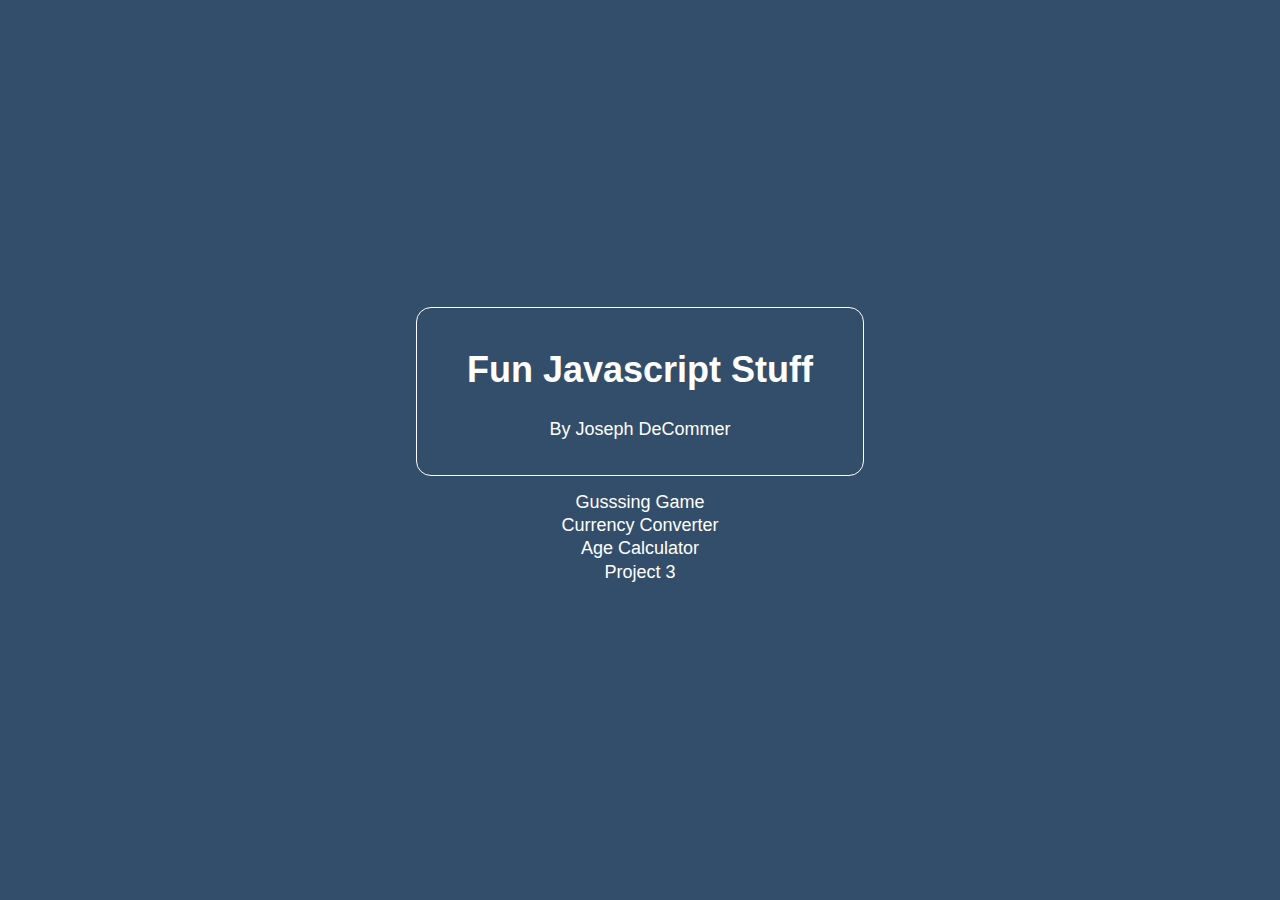
<file: index.html>
<!DOCTYPE html>
<html lang="en">
<head>
    <meta charset="UTF-8">
    <meta name="viewport" content="width=device-width, initial-scale=1.0">
    <link rel="stylesheet" href="./css/main.css"/>
    <script src="./js/main.js" defer></script>
    <script src="./js/arrays.js" defer></script>
    <title>Javascript Practice</title>
</head>

<body>
    <header>
        <h1>Fun Javascript Stuff</h1>
        <p>By Joseph DeCommer</p>
    </header>
    <section class="links">
        <a href="./guessing.html">Gusssing Game</a><br>
        <a href="./currencyconvert.html">Currency Converter</a><br>
        <a href="./agecalc.html">Age Calculator</a><br>
        <a href="#">Project 3</a><br>
    </section>
    
</body>
</html>
</file>
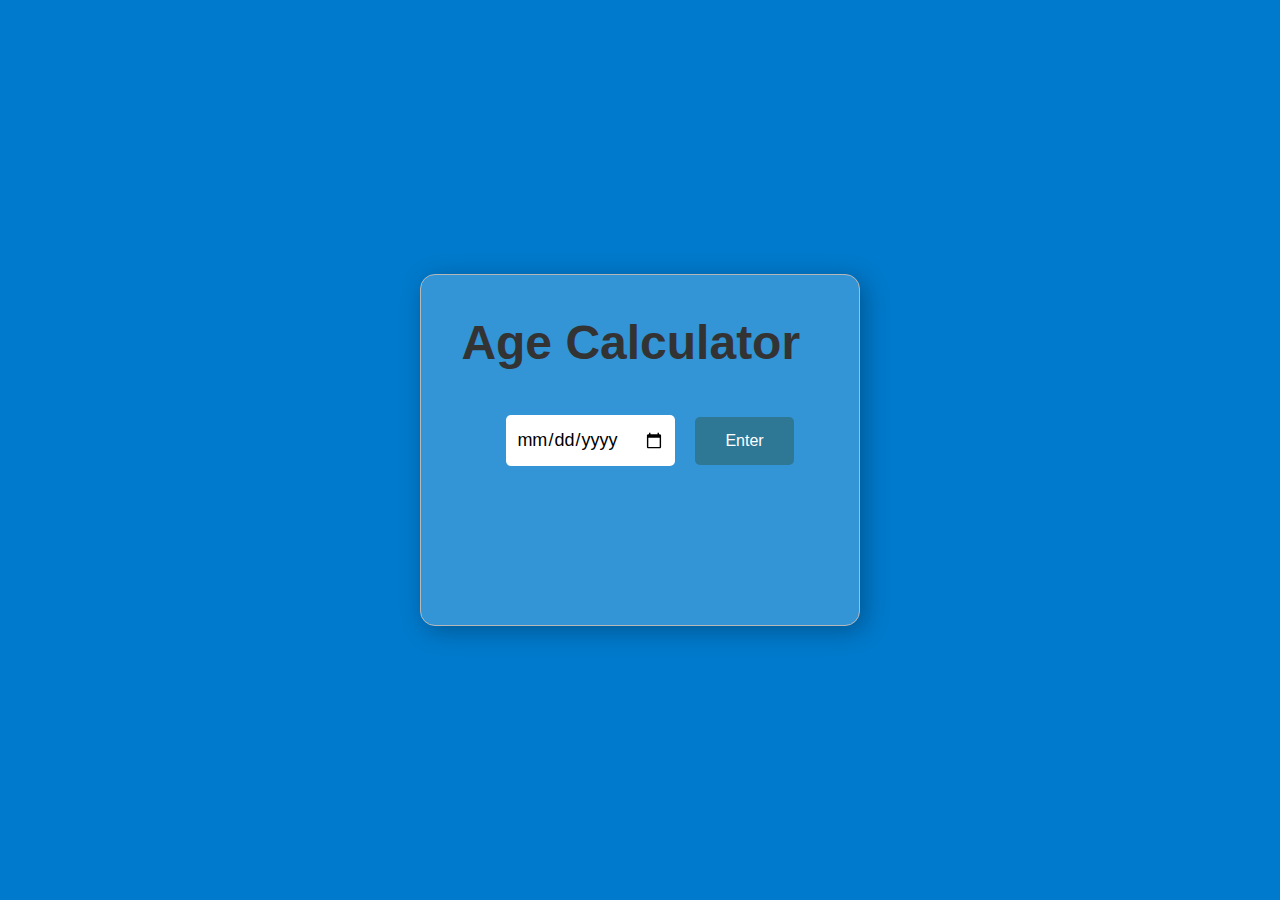
<file: agecalc.html>
<!DOCTYPE html>
<html lang="en">
<head>
    <meta charset="UTF-8">
    <meta name="viewport" content="width=device-width, initial-scale=1.0">
    <link rel="stylesheet" href="./css/agecalc.css">
    <script src="./js/agecalc.js" defer></script>
    <title>Age Calc</title>
</head>
<body>

    <div class="container">
        <div class="calculator">
            <h1>Age Calculator</h1>
            <div class="input-box">
                <input type="date" id="date">
                <button onclick="calculateAge()">Enter</button>
            </div>
            <div class="resultsArea">
                <p id="result"></p>
                <p id="additional"></p>
            </div>
        </div>

    </div>
    
</body>
</html>
</file>
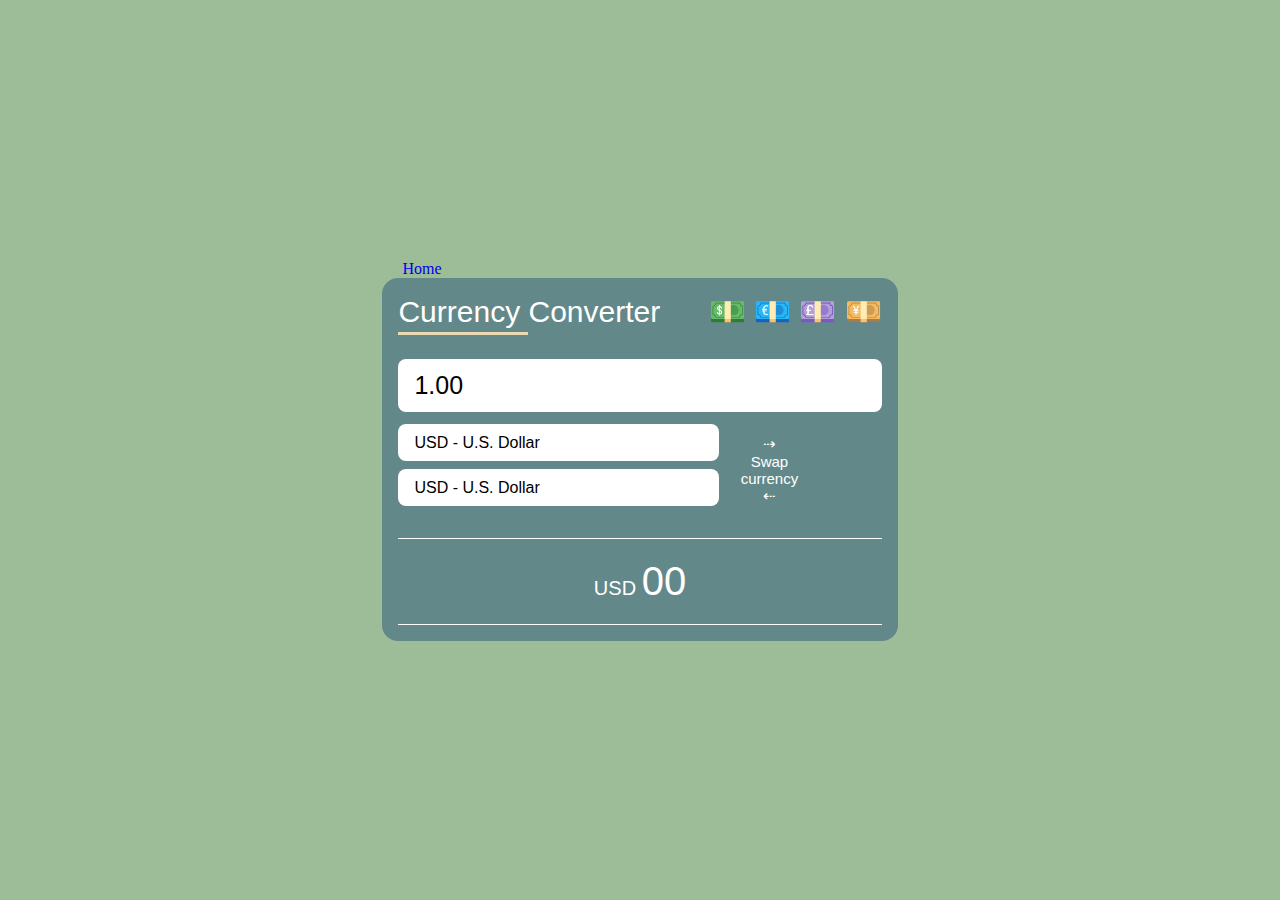
<file: currencyconvert.html>
<!DOCTYPE html>
<html lang="en">
<head>
    <meta charset="UTF-8">
    <meta name="viewport" content="width=device-width, initial-scale=1.0">
    <link rel="stylesheet" href="./css/currencyconvert.css"/>
    <script src="./js/currencyconvert.js" defer></script>
    <title>Currency Converter</title>
</head>
<body>
    <main>
        <a class="links" href="index.html">Home</a>
        <div class="converter-container">
            
            <h2>Currency Converter <span>💵 💶 💷 💴</span></h2>
            <div class="content">
                <input class="input-amount" type="number" value="1.00" placeholder="Enter amount">
                <div class="select-container custom-select">
                    <Section>
                        <select name="" id="from">
                            <option value="usd">USD - U.S. Dollar</option>
                        </select>
                        <select name="" id="to">
                            <option value="usd">USD - U.S. Dollar</option>
                        </select>
                    </Section>
                        <div class="swap-btn">
                            <p>⇢<br>Swap currency<br>⇠</p>
                        </div>
                </div>
                <div class="result"><span class="result-currency">USD </span>00</div>
            </div>
        </div>
        
    </main>
</body>
</html>
</file>
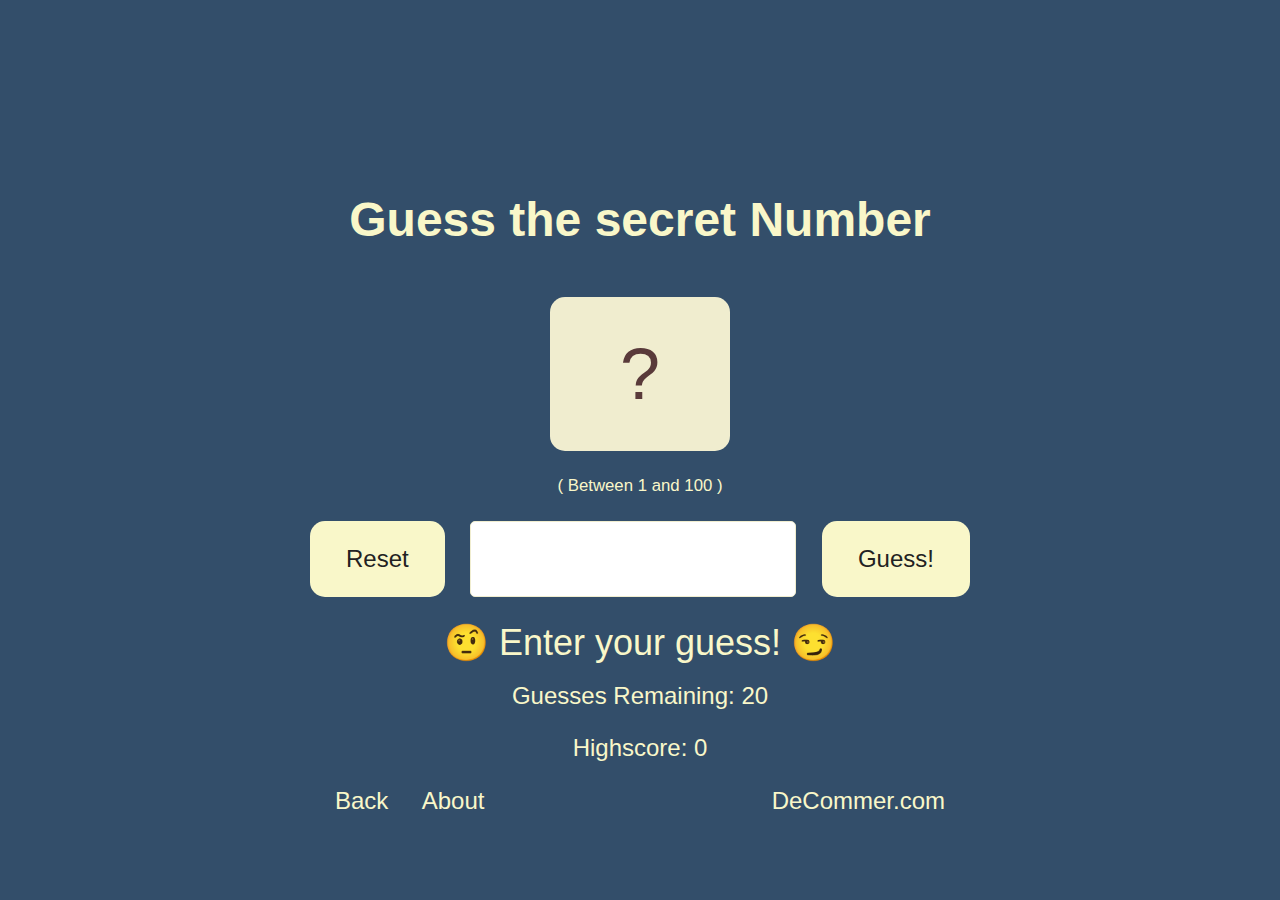
<file: guessing.html>
<!DOCTYPE html>
<html lang="en">
<head>
    <meta charset="UTF-8">
    <meta name="viewport" content="width=device-width, initial-scale=1.0">
    <link rel="stylesheet" href="./css/guessing.css" />
    <script src="./js/guessing.js" defer></script>
    <title>Guess the Secret Number</title>
</head>
<body>
    <main>
    <header>
        <h1>Guess the secret Number</h1>
        <div class="number">?</div>
        <p class="between">( Between 1 and 100 )</p>
    </header>
        <section class="top">
            <button class="btn resetbtn">Reset</button>
            <input type="number"  class="guess" />
            <button class="btn guessBtn">Guess!</button>
        </section>
        <section class="bottom">
            <p class="prevGuess"></p>
            <p class="message">🤨 Enter your guess! 😏</p>
            <p class="label-score">Guesses Remaining: <span class="score">20</span></p>
            <p class="label-highscore">Highscore: <span class="highscore">0</span></p>
        </section>
        <nav>
            <div class="left-links">
                <a href="./index.html">Back</a>
                <a class="aboutBtn" href="#">About</a>
             </div>
             <div class="right-links">
                <a href="https://www.decommer.com">DeCommer.com</a>
             </div>
        </nav>

        <div class="modal hidden">
            <button class="close-modal">&times</button>
            <h1>About this game</h1>
            <p>This is a simple HTML/CSS/JavaScript based number guessing game.
                 Enter your guess and it will display it, clear the text field, and 
                 decrease you remaining guesses, while keeping your highscore until the
                 page is refreshed. The screen will change color on the various game states 
                 (win/lose/playing).
            </p>
        </div>
        <div class="overlay hidden"></div>
    </main>
</body>
</html>
</file>
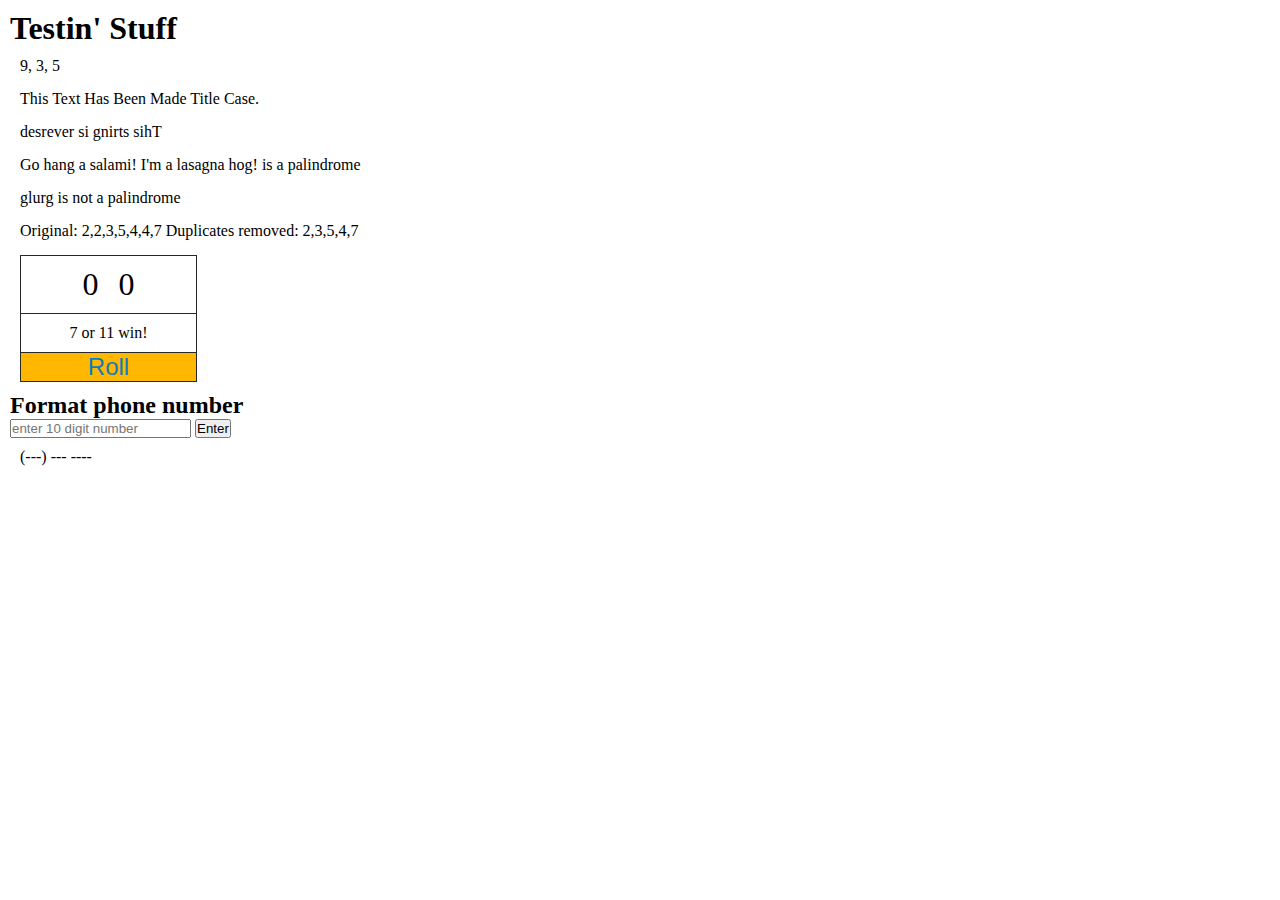
<file: play.html>
<!DOCTYPE html>
<html lang="en">
<head>
    <meta charset="UTF-8">
    <meta name="viewport" content="width=device-width, initial-scale=1.0">
    <script src="./js/play.js" defer></script>
    <link rel="stylesheet" href="./css/play.css">
    <title>Playground</title>
</head>
<body>
    <h1>Testin' Stuff</h1>
    <p id="res"></p>
    <p id="titleCase"></p>
    <p id="reverse"></p>
    <p id="palindrome"></p>
    <p id="not-palindrome"></p>
    <p id="no-duplicates"></p>
    
    <div class="dice-game-section">
        <div class="dice-numbers">
        <p id="dice-1-result">0</p>
        <p id="dice-2-result">0</p>
        </div>
        <p id="result-text">7 or 11 win!</p>
        <button id="roll-btn" class="btn">Roll</button>
    </div>
    <section>
        <h2>Format phone number</h2>
        <input id="ph-usr-in" placeholder="enter 10 digit number">
        <button id="ph-enter-btn">Enter</button>
        <p id="ph-num-result">(---) --- ----</p>
    </section>
    <p id="card-hand"></p>
</body>
</html>
</file>
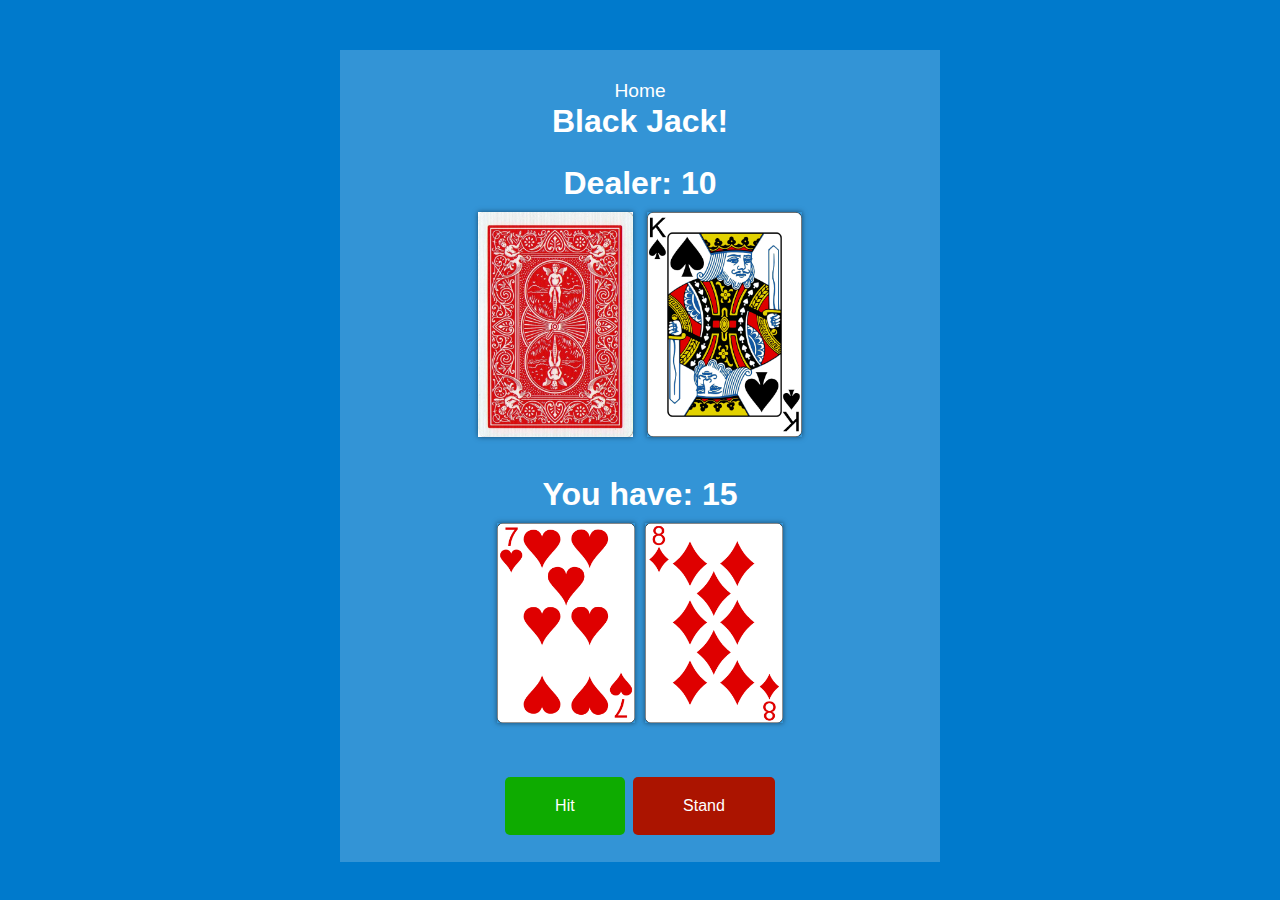
<file: cardgames/blackjack/blackjack.html>
<!DOCTYPE html>
<html lang="en">
    <head>
        <meta charset="UTF-8">
        <meta name="viewport" content="width=device-width, initial-scale=1.0">
        <link rel="stylesheet" href="./css/cards.css">
        <script src="js/cards.js" defer></script>
        <title>Cards</title>
    </head>
    <body>
        <main class="main-container">
            <header>
                <a href="./index.html"><span class="homeColor">Home</span></a>
                <h1 class="title">Black Jack!</h1>
            </header>
            <div class="dealer-container">
                <h2>Dealer: <span id="dealer-sum"></span></h2>
                <div id="dealer-cards">
                    <img id="hidden" src="../assets/cards/BACK.png">
                </div>
            </div>
            <div class="player-container">
                <h2>You have: <span id="player-sum"></span></h2>
                <div id="player-cards"></div>
                <br>
            </div>
            <div class="btn-container">
                <button id="hit" class="hit-btn btn">Hit</button>
                <button id="stand" class="stand-btn btn">Stand</button>
            </div>
            
            <dialog id="dialog">
                <div class="results-container">
                    <p id="results"></p>
                    <button id="reset-btn" class="reset-btn hidden">Play again?</button>
                </div>
            </dialog>
        </main>
    </body>
</html>
</file>
<file: css/main.css>
* { 
  box-sizing: border-box; 
}
html { 
  font-size: 62.5%; 
}
h1 {
  font-size: 2em;
}

body {
    background-color: #334e6a;
  margin: 0;
  padding: 0;
  font-size: 1.8em;
  font-family: 'helvetica neue', helvetica,'segoe ui', arial, sans-serif;
  line-height: 1.3;
  color: #292929;
}

header{
    text-align: center;
    width: 35%;
    margin: 24% auto 0 auto;
    padding: 15px;
    color: #fff;
    border: 1px solid #fff;
    border-radius: 15px;
}

.links {
  width: 50%;
  margin: 15px auto;
  text-align: center;
}

a {
  text-decoration: none;
  color: #fff;
  cursor: pointer;
}

a:hover {
    color: #980b0b;
}
</file>
<file: css/agecalc.css>
* {
    margin: 0;
    padding: 0;
    font-family: sans-serif;
    box-sizing: border-box;
}

.container {
    width: 100%;
    min-height: 100vh;
    background: #007ACC;
    color: #333;
    padding: 10px;
    display: flex;
    justify-content: center;
    align-items: center;
}

.calculator {
    border: 1px solid #b8b7b7;
    background: rgba(255, 255, 255, 0.2);
    box-shadow: 5px 5px 25px #00000048;
    border-radius: 15px;
    max-width: fit-content;
    padding: 40px;
    width: 100%;

}

.calculator h1 {
    font-size: 3rem;
}

.calculator h1 span {
    color: #2e7895;
}

.input-box {
    margin: 20px 0 9px 0;
    padding: 25px;
    border-radius: 10px;
    display: flex;
    align-items: center;
}

.input-box input {
    flex: 1;
    margin: 0 20px;
    padding: 14px 10px;
    border: none;
    outline: none;
    font-size: 18px;
    border-radius: 5px;
    position: relative;
}

.input-box button {
    background: #2e7895;
    border: none;
    outline: none;
    padding: 15px 30px;
    border-radius: 5px;
    font-size: 1rem;
    font-weight: 500;
    color: #ffffff;
    cursor: pointer;
}

.resultsArea {
    padding: 10px 0;
    min-height: 85px;
    width: fit-content;
}


#result {
    font-size: 1.5rem;
    margin-bottom: 15px;
}

#additional {
    font-size: 1rem;
}
</file>
<file: css/currencyconvert.css>
body {
    background-color: #9DBC98;
    height: 100vh;
    margin: 0;
    display: grid;
    place-items: center;
}

.links {
    text-decoration: none;
    margin: 10px;
    padding: 10px;
}

.converter-container {
    max-width: 500px;
    background-color: #638889;
    /* box-shadow: 0 8px 50px -8px rgba(0, 0, 0, 0.3); */
    padding: 16px;
    border-radius: 16px;
    font-family: Verdana, Geneva, Tahoma, sans-serif;
}

.converter-container h2 {
    color:#fff;
    margin: 0;
    margin-bottom: 30px;
    font-size: 30px;
    font-weight: lighter;
    position: relative;
}

h2 span {
    margin-left: 40px;
}

.converter-container h2::after {
    position:absolute;
    content: "";
    height: 3px;
    width: 130px;
    left: 0;
    bottom: -6px;
    background-color: #EBD9B4;
}

.converter-container .content {
    display: flex;
    flex-direction: column;
    gap: 8px;
}

.converter-container input,
.converter-container select {
    padding: 10px 16px;
    background-color: #fff;
    font-family: Verdana, Geneva, Tahoma, sans-serif;
    border-radius: 8px;
    border: none;
    font-size: 16px;
    appearance: none;
}

.converter-container input {
    font-size: 25px;
    font-weight: normal;
    padding: 12px 16px;
}

.converter-container .select-container {
    display: flex;
    gap: 8px;
}

.converter-container .select-container select {
    width: 100%;
    margin-block: 4px;
}

.swap-btn p {
    color: #fff;
    margin: 20% auto;
    font-size: 15px;
    text-align: center;
}

.converter-container .swap-btn {
    width: 75px;
    padding: 0 5px;
    cursor: pointer;
    display: flex;
    border-radius: 8px;
}

.converter-container .result {
    margin-top: 10px;
    border-top: 1px solid #fff;
    border-bottom: 1px solid #fff;
    font-size: 40px;
    text-align: center;
    padding-block: 20px;
    color: #fff;
}

.converter-container .result-currency {
    font-size: 20px;
    text-transform: uppercase;
}
</file>
<file: css/guessing.css>
* {
  margin: 0;
  padding: 0;
}

html {
  font-size: 75%;
  box-sizing: border-box;
}

body {
    font-family: 'helvetica neue', helvetica, arial, sans-serif;
    color: #F9F7C9;
    background-color: #334e6a;
}

/* LAYOUT */

main {
  margin-top: 15%;
}

.top {
  display: flex; 
  margin: 25px auto;
  width: 55rem;
}

.bottom {
  margin: 0 auto;
  text-align: center;
  width: 52rem;
  font-size: 2rem;
}

/* ELEMENTS STYLE */
h1 {
  font-size: 4rem;
  text-align: center;
  margin: 0 auto;
}

.number {
  background: #F0EDCF;
  color: #593a3a;
  border-radius: 15px;
  font-size: 6rem;
  width: 15rem;
  padding: 3rem 0rem;
  text-align: center;
  position: relative;
  margin: 50px auto 25px auto;
}

.between {
  text-align: center;
  font-size: 1.4rem;
  width: 50%;
  margin: 0 auto;
}

.reset {
  display: flex;  
}

input::-webkit-inner-spin-button {
  display: none;
}

.guess {
  background: #fff;
  margin: 0 auto;
  border: 1px solid #F0EDCF;
  border-radius: 5px;
  font-family: inherit;
  color: #232323;
  font-size: 2rem;
  padding: 1rem;
  width: 25rem;
  text-align: center;
}

.btn {
  border: none;
  background-color: #F9F7C9;
  border-radius: 15px;
  color: #222;
  font-size: 2rem;
  font-family: inherit;
  padding: 2rem 3rem;
  cursor: pointer;
}

.btn:hover {
  background-color: #D5F0C1;
}

.btn:active {
  transform: translateY(2px);
}

.message {
  font-size: 1.5em;
  margin-bottom: 2rem;
  height: 3rem;
}

.label-score {
  margin-bottom: 2rem;
}

nav {
  display: flex;
  margin: 25px auto;
  top: 100;
  width: 50%;
  overflow: auto;
  height: auto;
}

a {
  text-decoration: none;
  margin: 15px;
  font-size: 2rem;
  color: #F9F7C9;
}

.left-links{
  flex:1 1 200px;
}

/*modal stuff*/
.hidden {
  display: none;
}

.modal h1 {
  font-size: 2.5rem;
  margin-bottom: 2rem;
  color: #282828;
}

.modal p {
  font-size: 1.8rem;
  color: #282828;
}

.show-modal {
  font-size: 2rem;
  font-weight: 600;
  padding: 1.75rem 3.5rem;
  margin: 5rem 2rem;
  border: none;
  background-color: #fff;
  color: #444;
  border-radius: 10rem;
  cursor: pointer;
}

.close-modal {
  position: absolute;
  top: 1.2rem;
  right: 2rem;
  font-size: 3rem;
  color: #333;
  cursor: pointer;
  border: none;
  background: none;
}

.modal {
  position: absolute;
  top: 50%;
  left: 50%;
  transform: translate(-50%, -50%);
  width: 50%;

  background-color: white;
  padding: 6rem;
  border-radius: 5px;
  box-shadow: 0 3rem 5rem rgba(0, 0, 0, 0.3);
  z-index: 10;
}

.overlay {
  position: absolute;
  top: 0;
  left: 0;
  width: 100%;
  height: 100%;
  background-color: rgba(0, 0, 0, 0.6);
  backdrop-filter: blur(10px);
  z-index: 5;
}
</file>
<file: css/play.css>
* {
    margin: 0;
    padding: 0;
}

body {
    margin: 10px;
}

p {
    padding: 5px;
    margin: 5px;
}

.dice-game-section {
    display: flex;
    flex-direction: column;
    margin: 10px;
    align-items: center;
    border: 1px solid #282828;
    width: 175px;
    height: auto;
}
.dice-numbers {
    border-bottom: 1px solid #282828;
    display: flex;
    justify-content: center;
    align-items: center;
    width: 100%;
}
.btn {
    width: 100%;
    border: none;
    border-top: 1px solid #282828;
    background-color: #ffb700;
    font-size: 1.5rem;
    color: #0e7cc1
}

#dice-1-result {
    font-size: 2rem;
    padding: 10px;
    margin: 0;
}
#dice-2-result {
    font-size: 2rem;
    padding: 10px;
    margin: 0;
}
</file>
<file: cardgames/blackjack/css/cards.css>
* {
    margin: 0;
    padding: 0;
    box-sizing: border-box;
}

body {
    font-family: sans-serif;
    background-color: #007ACC;
    display: flex;
    flex-direction: column;
    align-items: center;
    color: #fff;
}

h2 {
    font-size: 2rem;
    margin: 5px;
}

main {
    display: flex;
    background-color: rgba(255, 255, 255, 0.2);
    margin-top: 50px;
    width: 600px;
    padding: 25px;
    flex-direction: column;
    justify-content: center;
    align-items: center;
}

header {
    text-align: center;
    margin-bottom: 20px;
  }

  .homeColor {
    font-size: 1.2rem;
    color: #fff;
}

.homeColor:hover {
    color:#0f4a89;
    transition: ease-in 0.2s;
}

a {
    font-size: 1.5rem;
    text-decoration: none;
    color: rgb(9, 75, 97);
}

.dealer-container {
    /* border: 1px solid red; */
    text-align: center;
}

#dealer-cards img {
    height: 225px;
    margin: 5px;
    box-shadow: 0px 0px 5px rgba(0, 0, 0, 0.5);
}

.player-container {
    /* border: 1px solid blue; */
    text-align: center;
    margin-top: 25px;
}

#player-cards img {
    height: 200px;
    margin: 5px;
    box-shadow: 0px 0px 5px rgba(0, 0, 0, 0.5);
}

.btn-container {
    margin-top: 25px;
}

.btn {
    padding: 20px 50px;
    margin: 2px;
    font-size: 1rem;
    background-color: #007ACC;
    color: #fff;
    border: none;
    border-radius: 5px;
    cursor: pointer;
}

.hit-btn {
    background-color: #0eab00;
}

.stand-btn {
    background-color: #ab1400;
}

.btn:hover {
    background-color: #2eabff;
}

dialog {
    border: none !important;
    border-radius: 10px;
    box-shadow: 0 0 #0000, 0 0 #0000, 0 5px 20px rgba(0, 0, 0, 0.25);
    padding: 1.6rem;
    width: 300px;
    position: absolute;
    top: 35%;
    left: 50%;
    transform: translate(-50%, -50%);
  }

.results-container {
    display: flex;
    flex-direction: column;
    justify-content: center;
    align-items: center;
}

#results {
    font-size: 2rem;
}

.reset-btn {
    padding: 10px 20px;
    margin-top: 20px;
    background-color: #ffd919;
    border: none;
    border-radius: 5px;
}
</file>
